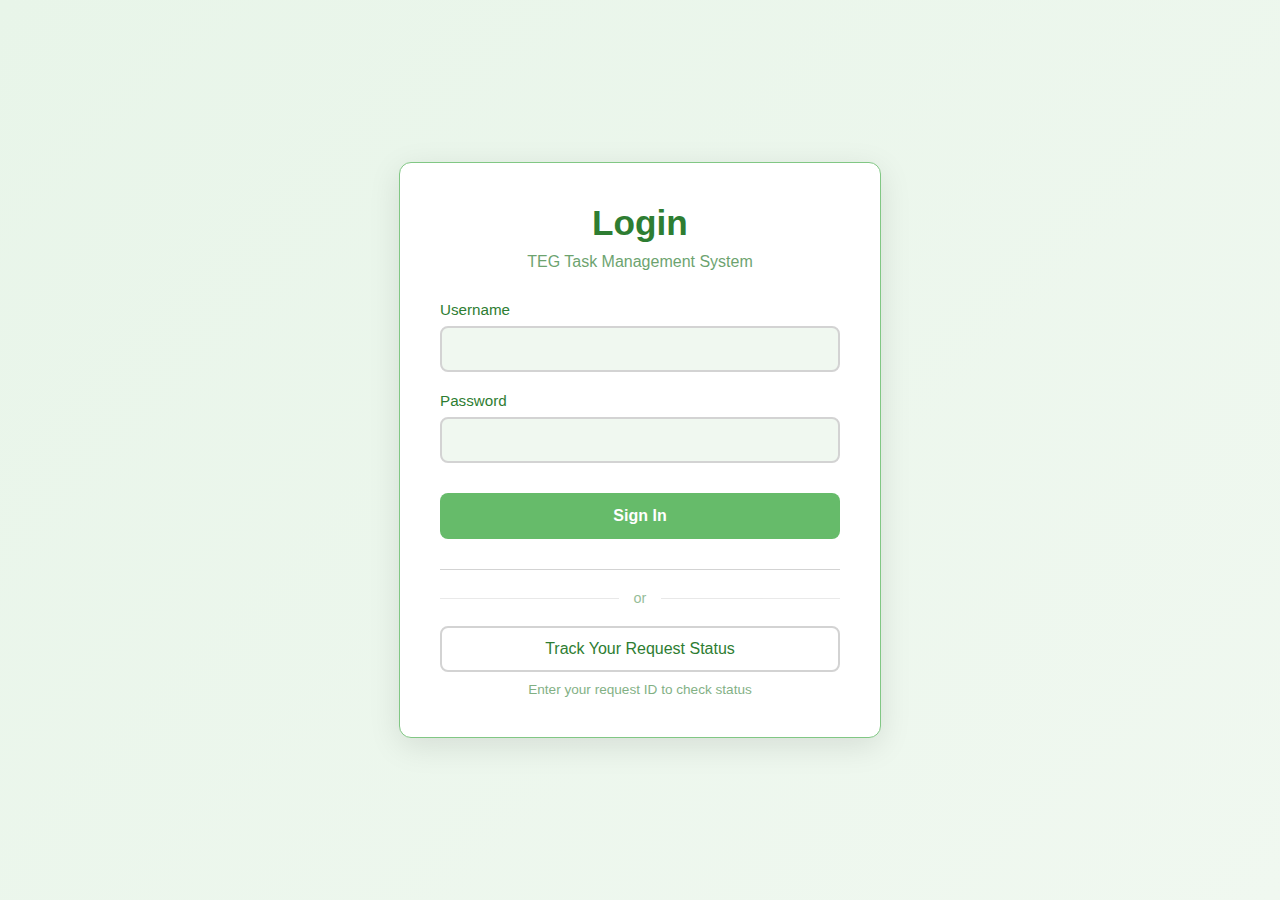
<file: frontend/index.html>
<!DOCTYPE html>
<html lang="en">
<head>
    <meta charset="UTF-8">
    <meta name="viewport" content="width=device-width, initial-scale=1.0">
    <title>TEG - TMS</title>
    <link rel="stylesheet" href="style.css">
</head>
<body>
    <!-- Login Screen -->
    <div class="login-container" id="login-container">
        <div class="login-box">
            <div class="login-header">
                <h1>Login</h1>
                <p>TEG Task Management System</p>
            </div>
            <form id="login-form" class="login-form">
                <div class="form-group">
                    <label for="username">Username</label>
                    <input type="text" id="username" name="username" required autocomplete="username">
                </div>
                <div class="form-group">
                    <label for="password">Password</label>
                    <input type="password" id="password" name="password" required autocomplete="current-password">
                </div>
                <button type="submit" class="login-button" id="login-button">
                    <span class="button-text">Sign In</span>
                    <span class="button-loader" style="display: none;">⟳</span>
                </button>
                <div class="error-message" id="error-message" style="display: none;"></div>
            </form>
            
            <div class="guest-section">
                <div class="guest-divider">
                    <span>or</span>
                </div>
                <button type="button" class="guest-login-button" id="guest-login-button">
                    Track Your Request Status
                </button>
                <p class="guest-help-text">Enter your request ID to check status</p>
            </div>
        </div>
    </div>

    <!-- Main Application (Hidden until login) -->
    <div class="app-container" id="app-container" style="display: none;">
        <!-- User Info Bar -->
        <div class="user-bar">
            <div class="user-info">
                <span id="user-name">Welcome, User</span>
                <span id="user-role" class="user-role"></span>
            </div>
            <button id="logout-button" class="logout-button" title="Logout">Sign Out</button>
        </div>

        <!-- Sliding Add Task Panel -->
        <div class="add-task-panel" id="add-task-panel">
            <div class="overlay-content">
                <h2>Configure Task</h2>
                <form id="add-task-form">
                    <label for="client-name">Client:</label>
                    <input type="text" id="client-name" name="client-name" required>
                    
                    <label>Type:</label>
                    <div class="type-options">
                        <div class="type-row">
                            <div class="type-box" data-type="BDL">BDL</div>
                            <div class="type-box" data-type="SDL">SDL</div>
                        </div>
                        <div class="type-row">
                            <div class="type-box" data-type="nBDL">nBDL</div>
                            <div class="type-box" data-type="nPO">nPO</div>
                        </div>
                        <div class="type-row single">
                            <div class="type-box" data-type="Misc">Misc</div>
                        </div>
                    </div>

                    <div id="misc-input-container" style="display: none;">
                        <label for="misc-type">Misc Type:</label>
                        <input type="text" id="misc-type" name="misc-type" placeholder="Enter misc type (optional)">
                    </div>

                    <label for="address">Address:</label>
                    <textarea id="address" name="address" rows="3" placeholder="Enter address (optional)"></textarea>

                    <label>Processing:</label>
                    <div class="processing-options">
                        <div class="processing-box" data-processing="normal">Normal</div>
                        <div class="processing-box" data-processing="expedited">Expedited</div>
                    </div>
                    
                    <div class="form-buttons">
                        <button type="button" id="cancel-button" title="Cancel">✕</button>
                        <button type="submit" id="submit-button" title="Submit">✓</button>
                    </div>
                </form>
            </div>
        </div>

        <div class="header-container">
            <h1 style="text-align: left;">Kanban</h1>
            <div class="right-controls">
                <label class="theme-toggle" title="Toggle dark mode">
                    <input type="checkbox" id="theme-toggle">
                    <span class="toggle-track">
                        <span class="toggle-indicator">
                            <span class="toggle-icon light">☀</span>
                            <span class="toggle-icon dark">☽</span>
                        </span>
                    </span>
                </label>
            </div>
        </div>
        <div class="board">
            <div class="column" id="todo">
                <div class="header" style="text-transform: uppercase;">
                    <h2>To Do</h2>
                    <button id="add-task-button">Add Task</button>
                </div>
                <div class="task-container">
                    <!-- Tasks will be dynamically added here -->
                </div>
            </div>
            <div class="column" id="in-review">
                <div class="header" style="text-transform: uppercase;">
                    <h2>In Review</h2>
                </div>
                <div class="task-container"></div>
            </div>
            <div class="column" id="awaiting-documents">
                <div class="header">
                    <h2>Awaiting Documents</h2>
                </div>
                <div class="task-container"></div>
            </div>
            <div class="column" id="done">
                <div class="header">
                    <h2>Done</h2>
                    <button id="clear-done-button">Clear</button>
                </div>
                <div class="task-container"></div>
            </div>
        </div>
    </div>
    <script src="script.js"></script>
</body>
</html>
</file>
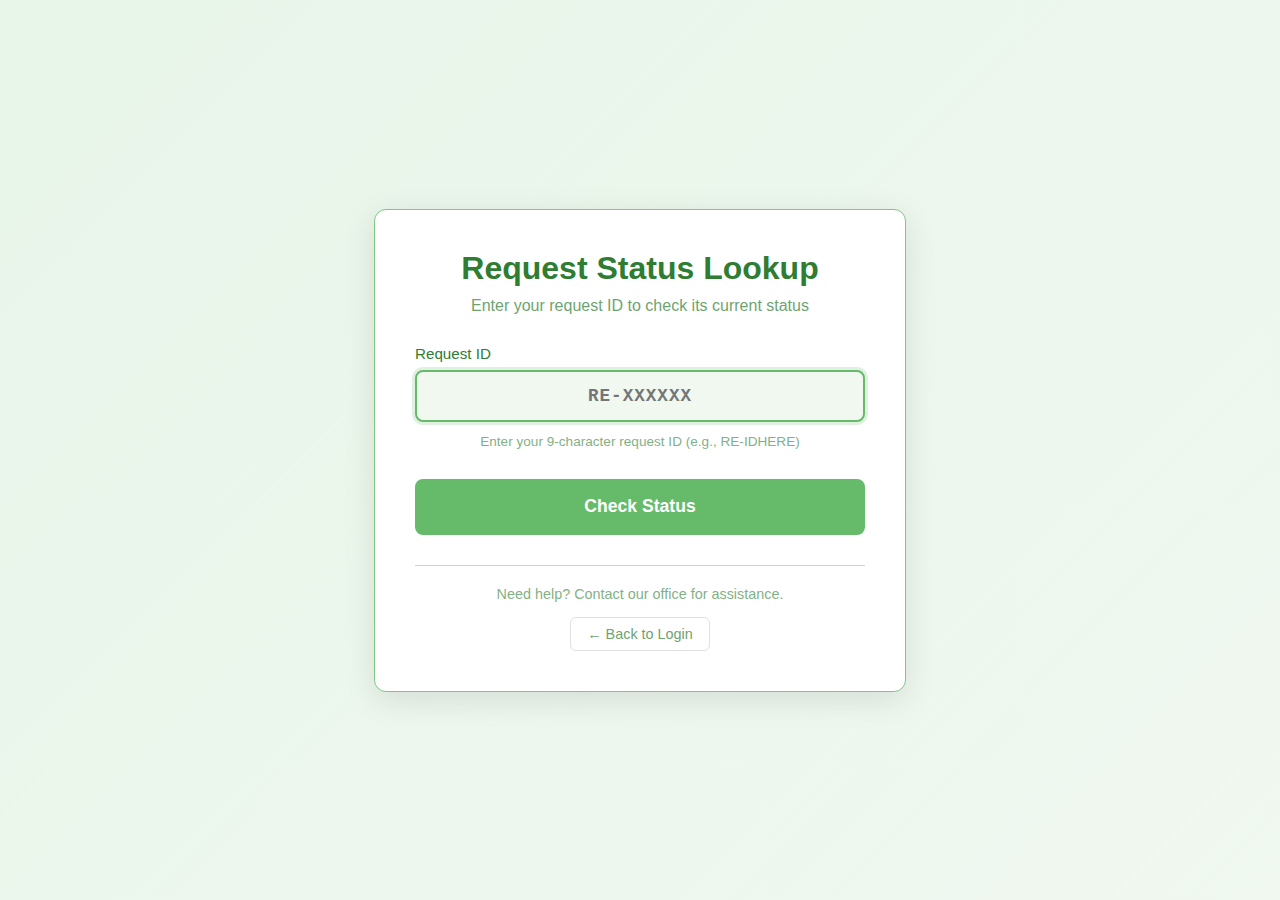
<file: frontend/guest-lookup.html>
<!DOCTYPE html>
<html lang="en">
<head>
    <meta charset="UTF-8">
    <meta name="viewport" content="width=device-width, initial-scale=1.0">
    <title>TEG - RSL</title>
    <link rel="stylesheet" href="style.css">
</head>
<body data-theme="light">
    <div class="guest-container">
        <div class="guest-lookup-box">
            <div class="guest-header">
                <h1>Request Status Lookup</h1>
                <p>Enter your request ID to check its current status</p>
            </div>
            
            <form id="guest-lookup-form" class="guest-form">
                <div class="form-group">
                    <label for="task-id">Request ID</label>
                    <input
                        type="text"
                        id="task-id"
                        name="task-id"
                        placeholder="RE-XXXXXX"
                        maxlength="9"
                        pattern="RE-[A-Za-z0-9]{6}"
                        required
                        autocomplete="off"
                    >
                    <small class="input-help">Enter your 9-character request ID (e.g., RE-IDHERE)</small>
                </div>
                
                <button type="submit" class="lookup-button" id="lookup-btn">
                    <span class="button-text">Check Status</span>
                    <span class="button-loader" style="display: none;">⟳</span>
                </button>
                
                <div id="error-message" class="error-message" style="display: none;"></div>
            </form>
            
            <div class="guest-footer">
                <p>Need help? Contact our office for assistance.</p>
                <button type="button" class="back-to-login-btn" onclick="window.location.href='index.html'">
                    ← Back to Login
                </button>
            </div>
        </div>
    </div>

    <!-- Status Modal -->
    <div id="status-modal" class="status-modal" style="display: none;">
        <div class="status-modal-content">
            <div class="status-header">
                <h2>Task Status</h2>
            </div>
            <div class="status-body">
                <div class="task-id-display" id="modal-task-id"></div>
                <div class="status-message" id="modal-status-message"></div>
            </div>
            <div class="status-footer">
                <button type="button" class="status-ok-btn" id="status-ok-btn">OK</button>
            </div>
        </div>
    </div>

    <script src="guest-lookup.js"></script>
</body>
</html>
</file>
<file: frontend/style.css>
:root {
    /* Light theme colors */
    --bg-color: #e8f5e9;
    --text-color: #2e7d32;
    --column-bg: #f0f8f0;
    --column-border: #81c784;
    --header-bg: #a5d6a7;
    --task-bg: #ffffff;
    --task-border: #d3d3d3;
    --button-bg: #66bb6a;
    --button-hover: #43a047;
    --toggle-bg: #e0e0e0;
    --toggle-indicator: #ffffff;
}

[data-theme="dark"] {
    /* Dark theme colors - monochromatic */
    --bg-color: #121212;
    --text-color: #ffffff;
    --column-bg: #1d1d1d;
    --column-border: #2d2d2d;
    --header-bg: #2a2a2a;
    --task-bg: #333333;
    --task-border: #404040;
    --button-bg: #333333;
    --button-hover: #404040;
    --toggle-bg: #333333;
    --toggle-indicator: #ffffff;
}

body {
    transition: background-color 0.3s ease, color 0.3s ease;
    font-family: "Roboto", sans-serif;
    margin: 0;
    padding: 0;
    background-color: var(--bg-color);
    color: var(--text-color);
    min-height: 100vh;
    overflow-x: auto;
}

/* ===== LOGIN STYLES ===== */
.login-container {
    display: flex;
    justify-content: center;
    align-items: center;
    min-height: 100vh;
    width: 100%;
    background: linear-gradient(135deg, var(--bg-color) 0%, var(--column-bg) 100%);
    padding: 20px;
    box-sizing: border-box;
}

.login-box {
    background-color: var(--task-bg);
    border-radius: 12px;
    box-shadow: 0 8px 32px rgba(0, 0, 0, 0.1);
    padding: 40px;
    width: 100%;
    max-width: 400px;
    border: 1px solid var(--column-border);
}

.login-header {
    text-align: center;
    margin-bottom: 30px;
}

.login-header h1 {
    color: var(--text-color);
    margin: 0 0 10px 0;
    font-size: 2.2rem;
    font-weight: 600;
}

.login-header p {
    color: var(--text-color);
    margin: 0;
    opacity: 0.7;
    font-size: 1rem;
}

.login-form {
    display: flex;
    flex-direction: column;
    gap: 20px;
}

.form-group {
    display: flex;
    flex-direction: column;
    gap: 8px;
}

.form-group label {
    color: var(--text-color);
    font-weight: 500;
    font-size: 0.95rem;
}

.form-group input {
    padding: 12px 16px;
    border: 2px solid var(--task-border);
    border-radius: 8px;
    background-color: var(--column-bg);
    color: var(--text-color);
    font-size: 1rem;
    transition: all 0.3s ease;
    box-sizing: border-box;
}

.form-group input:focus {
    outline: none;
    border-color: var(--button-bg);
    box-shadow: 0 0 0 3px rgba(102, 187, 106, 0.2);
}

.login-button {
    background-color: var(--button-bg);
    color: white;
    border: none;
    border-radius: 8px;
    padding: 14px 20px;
    font-size: 1rem;
    font-weight: 600;
    cursor: pointer;
    transition: all 0.3s ease;
    display: flex;
    align-items: center;
    justify-content: center;
    gap: 8px;
    margin-top: 10px;
}

.login-button:hover {
    background-color: var(--button-hover);
    transform: translateY(-1px);
    box-shadow: 0 4px 12px rgba(0, 0, 0, 0.15);
}

.login-button:active {
    transform: translateY(0);
}

.login-button:disabled {
    background-color: #ccc;
    cursor: not-allowed;
    transform: none;
    box-shadow: none;
}

/* Dark mode login button styling */
[data-theme="dark"] .login-button {
    background-color: #1a1a1a;
    border: 2px solid #666666;
}

[data-theme="dark"] .login-button:hover {
    background-color: #2a2a2a;
    border-color: #777777;
}

[data-theme="dark"] .login-button:disabled {
    background-color: #111111;
    border-color: #333333;
}

.button-loader {
    animation: spin 1s linear infinite;
}

@keyframes spin {
    from { transform: rotate(0deg); }
    to { transform: rotate(360deg); }
}

.error-message {
    background-color: #ffebee;
    color: #c62828;
    padding: 12px 16px;
    border-radius: 8px;
    border-left: 4px solid #f44336;
    font-size: 0.9rem;
    margin-top: 10px;
}

[data-theme="dark"] .error-message {
    background-color: #3e2723;
    color: #ef5350;
    border-left-color: #d32f2f;
}

.login-footer {
    text-align: center;
    margin-top: 30px;
    padding-top: 20px;
    border-top: 1px solid var(--task-border);
}

.login-footer p {
    color: var(--text-color);
    opacity: 0.6;
    font-size: 0.9rem;
    margin: 0;
}

/* ===== GUEST LOGIN SECTION ===== */
.guest-section {
    margin-top: 30px;
    padding-top: 20px;
    border-top: 1px solid var(--task-border);
    text-align: center;
}

.guest-divider {
    position: relative;
    margin-bottom: 20px;
    color: var(--text-color);
    opacity: 0.5;
    font-size: 0.9rem;
}

.guest-divider span {
    background-color: var(--task-bg);
    padding: 0 15px;
    position: relative;
    z-index: 1;
}

.guest-divider::before {
    content: '';
    position: absolute;
    top: 50%;
    left: 0;
    right: 0;
    height: 1px;
    background-color: var(--task-border);
    z-index: 0;
}

.guest-login-button {
    background: none;
    color: var(--text-color);
    border: 2px solid var(--task-border);
    border-radius: 8px;
    padding: 12px 24px;
    font-size: 1rem;
    font-weight: 500;
    cursor: pointer;
    transition: all 0.3s ease;
    width: 100%;
    margin-bottom: 10px;
}

.guest-login-button:hover {
    border-color: var(--button-bg);
    color: var(--button-bg);
    background-color: rgba(102, 187, 106, 0.05);
}

.guest-help-text {
    color: var(--text-color);
    opacity: 0.6;
    font-size: 0.85rem;
    margin: 0;
}

/* Dark mode adjustments */
[data-theme="dark"] .guest-login-button:hover {
    border-color: #777777;
    color: #ffffff;
    background-color: rgba(255, 255, 255, 0.05);
}

/* ===== USER BAR STYLES (FIXED RESPONSIVE) ===== */
.user-bar {
    width: 100%;
    background-color: var(--header-bg);
    border-bottom: 1px solid var(--column-border);
    padding: 12px 20px;
    display: flex;
    justify-content: space-between;
    align-items: center;
    box-shadow: 0 2px 4px rgba(0, 0, 0, 0.1);
    position: sticky;
    top: 0;
    z-index: 100;
    min-height: 48px;
    box-sizing: border-box;
}

.user-info {
    display: flex;
    align-items: center;
    gap: 12px;
    flex: 1;
    min-width: 0; /* Allow text to shrink */
}

.user-info span {
    color: var(--text-color);
    font-weight: 500;
}

#user-name {
    white-space: nowrap;
    overflow: hidden;
    text-overflow: ellipsis;
    max-width: 300px;
}

.user-role {
    color: white !important;
    padding: 4px 8px;
    border-radius: 12px;
    font-size: 0.8rem;
    font-weight: 600;
    white-space: nowrap;
    flex-shrink: 0;
}

.logout-button {
    background-color: var(--button-bg);
    color: white;
    border: none;
    border-radius: 6px;
    padding: 8px 16px;
    cursor: pointer;
    font-size: 0.9rem;
    font-weight: 500;
    transition: all 0.3s ease;
    white-space: nowrap;
    flex-shrink: 0;
}

.logout-button:hover {
    background-color: #f44336;
    transform: translateY(-1px);
}

/* ===== APP CONTAINER (FULL VIEWPORT) ===== */
.app-container {
    width: 100%;
    min-height: 100vh;
    display: flex;
    flex-direction: column;
}

/* ===== HEADER CONTAINER (RESPONSIVE) ===== */
.header-container {
    display: flex;
    align-items: center;
    justify-content: space-between;
    gap: 20px;
    margin: 20px 0;
    padding: 0 20px;
    width: calc(100% - 40px);
    box-sizing: border-box;
    flex-wrap: wrap;
}

.history-controls {
    display: flex;
    gap: 10px;
    flex-shrink: 0;
}

.history-controls button {
    background: none;
    border: 2px solid var(--text-color);
    border-radius: 50%;
    color: var(--text-color);
    width: 36px;
    height: 36px;
    cursor: pointer;
    font-size: 20px;
    display: flex;
    align-items: center;
    justify-content: center;
    transition: all 0.2s ease;
}

.history-controls button:hover:not(:disabled) {
    background-color: var(--button-hover);
    color: white;
}

.history-controls button:disabled {
    opacity: 0.5;
    cursor: not-allowed;
    border-color: #888;
    color: #888;
}

.history-controls button:disabled:hover {
    background: none;
    color: #888;
}

h1 {
    margin: 0;
    font-size: 2rem;
    color: var(--text-color);
    text-align: center;
    flex: 1;
    min-width: 0;
}

.right-controls {
    flex-shrink: 0;
}

/* ===== BOARD STYLES (FULLY RESPONSIVE) ===== */
.board {
    display: flex;
    gap: 20px;
    padding: 20px;
    width: calc(100% - 40px);
    box-sizing: border-box;
    overflow-x: auto;
    flex: 1;
    min-height: 0;
}

/* Ensure board stretches to full viewport width */
@media (min-width: 1200px) {
    .board {
        justify-content: center;
        max-width: none;
    }
}

.header {
    display: flex;
    justify-content: space-between;
    align-items: center;
    padding: 10px;
    background-color: var(--header-bg);
    border-radius: 8px;
    box-shadow: 0 2px 4px rgba(0, 0, 0, 0.2);
}

.header h2 {
    text-transform: none;
    margin: 0;
    font-size: 1.2rem;
    color: var(--text-color);
}

#add-task-button {
    background-color: var(--button-bg);
    color: #ffffff;
    border: none;
    border-radius: 5px;
    padding: 5px 10px;
    cursor: pointer;
    font-size: 0.9rem;
    transition: all 0.3s ease;
}

#add-task-button:hover:not(:disabled) {
    background-color: #2196f3;
}

#add-task-button:disabled {
    cursor: not-allowed;
    background-color: #ccc;
}

[data-theme="dark"] #add-task-button:hover:not(:disabled) {
    background-color: #1976d2;
}

#clear-done-button {
    background-color: var(--button-bg);
    color: #ffffff;
    border: none;
    border-radius: 5px;
    padding: 5px 10px;
    cursor: pointer;
    font-size: 0.9rem;
    transition: all 0.3s ease;
}

#clear-done-button:hover:not(:disabled) {
    background-color: #f44336;
}

#clear-done-button:disabled {
    cursor: not-allowed;
    background-color: #ccc;
}

[data-theme="dark"] #clear-done-button {
    background-color: var(--button-bg);
}

[data-theme="dark"] #clear-done-button:hover:not(:disabled) {
    background-color: #d32f2f;
}

/* ===== COLUMN STYLES (RESPONSIVE WIDTH) ===== */
.column {
    background-color: var(--column-bg);
    border: 1px solid var(--column-border);
    border-radius: 8px;
    min-width: 280px;
    flex: 1;
    max-width: 350px;
    min-height: 400px;
    display: flex;
    flex-direction: column;
    box-shadow: 0 4px 6px rgba(0, 0, 0, 0.1);
}

/* Responsive columns for smaller screens */
@media (max-width: 1200px) {
    .column {
        min-width: 250px;
        max-width: none;
    }
}

@media (max-width: 768px) {
    .board {
        flex-direction: column;
    }
    
    .column {
        min-width: auto;
        max-width: none;
        width: 100%;
    }
    
    .header-container {
        flex-direction: column;
        gap: 15px;
        text-align: center;
    }
    
    h1 {
        font-size: 1.5rem;
    }
}

.task-container {
    padding: 15px;
    display: flex;
    flex-direction: column;
    gap: 15px;
    flex: 1;
}

.task {
    margin: 5px auto;
    padding: 10px;
    width: calc(100% - 30px);
    background-color: var(--task-bg);
    color: var(--text-color);
    border-radius: 5px;
    cursor: grab;
    text-align: left;
    box-shadow: 0 4px 8px rgba(128, 128, 128, 0.3);
    border: 1px solid #d3d3d3;
    transition: all 0.2s;
    position: relative;
    display: flex;
    flex-direction: column;
    min-height: 80px;
}

.task[draggable="false"] {
    cursor: default;
    opacity: 0.8;
}

.task .task-type.expedited {
    position: relative;
}

.task .task-type.expedited::after {
    content: "!";
    display: inline-block;
    margin-left: 5px;
    font-weight: bold;
    color: #f44336;
}

/* Drag placeholder styling */
.drag-placeholder {
    background: rgba(0, 123, 255, 0.1) !important;
    border: 2px dashed #007bff !important;
    opacity: 0.3 !important;
    pointer-events: none !important;
    animation: pulse-border 1.5s ease-in-out infinite;
}

[data-theme="dark"] .drag-placeholder {
    background: rgba(66, 165, 245, 0.15) !important;
    border: 2px dashed #42a5f5 !important;
    animation: pulse-border-dark 1.5s ease-in-out infinite;
}

@keyframes pulse-border {
    0% {
        border-color: #007bff;
    }
    50% {
        border-color: #0056b3;
    }
    100% {
        border-color: #007bff;
    }
}

@keyframes pulse-border-dark {
    0% {
        border-color: #42a5f5;
    }
    50% {
        border-color: #1976d2;
    }
    100% {
        border-color: #42a5f5;
    }
}

.task-header {
    margin-bottom: 8px;
}

.task-custom-id {
    font-family: 'Courier New', monospace;
    font-weight: 700;
    font-size: 18px;
    color: #1b5e20;
    margin: 0;
    padding: 0;
    background: none;
    border: none;
    display: inline-block;
    align-self: center;
}

[data-theme="dark"] .task-custom-id {
    color: white;
}

.task-client {
    margin: 0;
    font-size: 1.1em;
    font-weight: 600;
}

.task-type, .task-expedited {
    display: inline-block;
    padding: 2px 10px;
    border-radius: 12px;
    font-size: 0.8em;
    color: white;
    margin: 3px 6px 3px 0;
}

.task-labels {
    margin-bottom: 8px;
}

.task-expedited {
    background-color: #f44336;
    margin-top: 3px;
}

[data-theme="dark"] .task-expedited {
    background-color: #d32f2f;
}

/* Type label colors - light mode */
.task-type[data-type="BDL"],
.task-type[data-type="nBDL"] {
    background-color: #4caf50;
}

.task-type[data-type="SDL"],
.task-type[data-type="nPO"] {
    background-color: #ff9800;
}

.task-type[data-type="Misc"] {
    background-color: #9c27b0;
}

/* Type label colors - dark mode */
[data-theme="dark"] .task-type[data-type="BDL"],
[data-theme="dark"] .task-type[data-type="nBDL"] {
    background-color: #2e7d32;
}

[data-theme="dark"] .task-type[data-type="SDL"],
[data-theme="dark"] .task-type[data-type="nPO"] {
    background-color: #f57c00;
}

[data-theme="dark"] .task-type[data-type="Misc"] {
    background-color: #7b1fa2;
}

/* New top section for ID and buttons */
.task-top-section {
    width: calc(100% + 20px);
    margin: -10px -10px 10px -10px;
    padding: 8px 10px;
    display: flex;
    justify-content: space-between;
    align-items: center;
    min-height: 24px;
    border: 1px solid #a5d6a7;
    border-bottom: 2px solid #66bb6a;
    background-color: #c8e6c9;
    border-radius: 5px 5px 0 0;
    box-sizing: border-box;
}

/* Dark mode styling for top section */
[data-theme="dark"] .task-top-section {
    background-color: #424242;
    border-color: #616161;
    border-bottom-color: #757575;
}

.task-button-container {
    display: flex;
    gap: 8px;
    align-items: center;
}

.task-btn {
    background: none;
    border: none;
    font-size: 1.2rem;
    font-weight: bold;
    cursor: pointer;
    opacity: 0;
    transition: opacity 0.2s;
    z-index: 2;
    padding: 0;
    line-height: 1;
    position: static;
}

.edit-task-btn {
    color: var(--text-color);
}

.delete-task-btn {
    color: #f44336;
}

.task:hover .task-btn {
    opacity: 1;
}

.task-owner {
    font-size: 0.8em;
    color: var(--text-color);
    opacity: 0.7;
    margin-top: auto;
    font-style: italic;
    text-align: right;
    align-self: flex-end;
    width: 100%;
}

.task:active {
    transform: scale(1.05);
}

.overlay-content {
    width: 600px;
    max-width: 90vw;
    margin: auto;
    padding: 30px;
    box-sizing: border-box;
    background-color: var(--column-bg);
    border-radius: 10px;
    box-shadow: 0 4px 8px rgba(0, 0, 0, 0.2);
    font-family: Arial, sans-serif;
    color: var(--text-color);
}

.overlay-content h2 {
    text-align: center;
    margin-bottom: 20px;
    color: #2e7d32;
}

[data-theme="dark"] .overlay-content h2 {
    color: var(--text-color);
}

/* Theme toggle styles */
.theme-toggle {
    position: relative;
    display: inline-block;
    cursor: pointer;
}

.theme-toggle input {
    opacity: 0;
    width: 0;
    height: 0;
}

.toggle-track {
    display: block;
    width: 60px;
    height: 30px;
    background-color: var(--toggle-bg);
    border-radius: 12px;
    position: relative;
    transition: background-color 0.3s ease;
}

.toggle-indicator {
    position: absolute;
    top: 3px;
    left: 3px;
    width: 24px;
    height: 24px;
    background-color: var(--toggle-indicator);
    border-radius: 50%;
    transition: transform 0.3s ease;
    display: flex;
    align-items: center;
    justify-content: center;
}

.toggle-icon {
    font-size: 16px;
    line-height: 1;
}

.toggle-icon.light {
    display: block;
    color: #ff9800;
}

.toggle-icon.dark {
    display: none;
    color: #ffb74d;
}

/* When toggled */
.theme-toggle input:checked + .toggle-track {
    background-color: var(--toggle-bg);
}

.theme-toggle input:checked + .toggle-track .toggle-indicator {
    transform: translateX(30px);
}

.theme-toggle input:checked + .toggle-track .toggle-icon.light {
    display: none;
}

.theme-toggle input:checked + .toggle-track .toggle-icon.dark {
    display: block;
}

/* Sliding Add Task Panel */
.add-task-panel {
    position: fixed;
    top: 0;
    left: 0;
    width: 100%;
    height: 100%;
    background-color: rgba(0, 0, 0, 0.5);
    display: flex;
    justify-content: center;
    align-items: flex-start;
    transform: translateY(-100%);
    transition: transform 0.3s ease-in-out;
    z-index: 1000;
    opacity: 0;
    pointer-events: none;
}

.add-task-panel.visible {
    transform: translateY(0);
    opacity: 1;
    pointer-events: auto;
}

.add-task-panel .overlay-content {
    margin-top: 50px;
    transform: translateY(-30px);
    opacity: 0;
    transition: all 0.3s ease-out;
}

#add-task-form textarea {
    resize: vertical;
    min-height: 60px;
    font-family: inherit;
}

.task-address {
    margin-top: 8px;
    margin-bottom: 12px;
    font-size: 0.9em;
    color: var(--text-color);
    white-space: pre-line;
    opacity: 0.8;
    text-align: left;
    display: block;
}

.add-task-panel.visible .overlay-content {
    transform: translateY(0);
    opacity: 1;
}

#add-task-form label {
    display: block;
    margin-bottom: 8px;
    font-weight: bold;
    color: var(--text-color);
}

#add-task-form input[type="text"],
#add-task-form textarea {
    width: calc(100% - 20px);
    padding: 10px;
    margin-bottom: 15px;
    box-sizing: border-box;
    border: 1px solid var(--task-border);
    background-color: var(--task-bg);
    color: var(--text-color);
    border-radius: 5px;
}

#misc-input-container {
    margin-top: 15px;
    animation: slideDown 0.3s ease-out;
}

#misc-input-container input {
    width: calc(100% - 20px);
    padding: 10px;
    margin-top: 5px;
    box-sizing: border-box;
    border: 1px solid var(--task-border);
    background-color: var(--task-bg);
    color: var(--text-color);
    border-radius: 5px;
}

.type-options {
    display: flex;
    flex-direction: column;
    gap: 10px;
    margin-bottom: 15px;
}

.type-row {
    display: flex;
    justify-content: space-between;
    gap: 10px;
}

.type-row.single .type-box {
    width: 100%;
}

.type-row:not(.single) .type-box {
    flex: 1;
}

.type-box {
    padding: 10px 15px;
    border: 1px solid var(--task-border);
    border-radius: 5px;
    cursor: pointer;
    background-color: var(--task-bg);
    color: var(--text-color);
    transition: all 0.3s;
    text-align: center;
    display: flex;
    align-items: center;
    justify-content: center;
}

/* Light mode hover colors */
.type-box[data-type="BDL"]:hover,
.type-box[data-type="nBDL"]:hover {
    background-color: #4caf50;
    color: white;
}

.type-box[data-type="SDL"]:hover,
.type-box[data-type="nPO"]:hover {
    background-color: #ff9800;
    color: white;
}

.type-box[data-type="Misc"]:hover {
    background-color: #9c27b0;
    color: white;
}

/* Dark mode hover colors */
[data-theme="dark"] .type-box[data-type="BDL"]:hover,
[data-theme="dark"] .type-box[data-type="nBDL"]:hover {
    background-color: #2e7d32;
    color: white;
}

[data-theme="dark"] .type-box[data-type="SDL"]:hover,
[data-theme="dark"] .type-box[data-type="nPO"]:hover {
    background-color: #f57c00;
    color: white;
}

[data-theme="dark"] .type-box[data-type="Misc"]:hover {
    background-color: #7b1fa2;
    color: white;
}

/* Processing options */
.processing-options {
    display: flex;
    gap: 10px;
    margin-bottom: 15px;
}

.processing-box {
    flex: 1;
    padding: 10px 15px;
    border: 1px solid var(--task-border);
    border-radius: 5px;
    cursor: pointer;
    background-color: var(--task-bg);
    color: var(--text-color);
    transition: all 0.3s;
    text-align: center;
}

.processing-box[data-processing="normal"]:hover,
.processing-box[data-processing="normal"].selected {
    background-color: #757575;
    color: white;
}

.processing-box[data-processing="expedited"]:hover,
.processing-box[data-processing="expedited"].selected {
    background-color: #f44336;
    color: white;
}

[data-theme="dark"] .processing-box[data-processing="normal"]:hover,
[data-theme="dark"] .processing-box[data-processing="normal"].selected {
    background-color: #424242;
    color: white;
}

[data-theme="dark"] .processing-box[data-processing="expedited"]:hover,
[data-theme="dark"] .processing-box[data-processing="expedited"].selected {
    background-color: #d32f2f;
    color: white;
}

/* Selected state matches hover colors */
.type-box[data-type="BDL"].selected,
.type-box[data-type="nBDL"].selected {
    background-color: #4caf50;
    color: white;
}

.type-box[data-type="SDL"].selected,
.type-box[data-type="nPO"].selected {
    background-color: #ff9800;
    color: white;
}

.type-box[data-type="Misc"].selected {
    background-color: #9c27b0;
    color: white;
}

/* Dark mode selected colors */
[data-theme="dark"] .type-box[data-type="BDL"].selected,
[data-theme="dark"] .type-box[data-type="nBDL"].selected {
    background-color: #2e7d32;
    color: white;
}

[data-theme="dark"] .type-box[data-type="SDL"].selected,
[data-theme="dark"] .type-box[data-type="nPO"].selected {
    background-color: #f57c00;
    color: white;
}

[data-theme="dark"] .type-box[data-type="Misc"].selected {
    background-color: #7b1fa2;
    color: white;
}

.form-buttons {
    display: flex;
    justify-content: center;
    gap: 40px;
    margin-top: 30px;
}

.form-buttons button {
    width: 50px;
    height: 50px;
    border: none;
    border-radius: 50%;
    cursor: pointer;
    transition: all 0.3s;
    display: flex;
    align-items: center;
    justify-content: center;
    font-size: 24px;
}

#cancel-button {
    background-color: #f44336;
    color: white;
}

#cancel-button:hover {
    background-color: #d32f2f;
    transform: scale(1.1);
}

#submit-button {
    background-color: #4caf50;
    color: white;
}

#submit-button:hover {
    background-color: #388e3c;
    transform: scale(1.1);
}

/* Inactive user indicator */
.inactive-user-notice {
    background-color: #fff3e0;
    color: #e65100;
    padding: 8px 16px;
    margin: 10px 0;
    border-radius: 5px;
    border-left: 4px solid #ff9800;
    font-size: 0.9rem;
    text-align: center;
}

[data-theme="dark"] .inactive-user-notice {
    background-color: #3e2723;
    color: #ffb74d;
    border-left-color: #f57c00;
}

/* ===== GUEST LOOKUP STYLES ===== */
.guest-container {
    display: flex;
    justify-content: center;
    align-items: center;
    min-height: 100vh;
    width: 100%;
    background: linear-gradient(135deg, var(--bg-color) 0%, var(--column-bg) 100%);
    padding: 20px;
    box-sizing: border-box;
}

.guest-lookup-box {
    background-color: var(--task-bg);
    border-radius: 12px;
    box-shadow: 0 8px 32px rgba(0, 0, 0, 0.1);
    padding: 40px;
    width: 100%;
    max-width: 450px;
    border: 1px solid var(--column-border);
}

.guest-header {
    text-align: center;
    margin-bottom: 30px;
}

.guest-header h1 {
    color: var(--text-color);
    margin: 0 0 10px 0;
    font-size: 2rem;
    font-weight: 600;
}

.guest-header p {
    color: var(--text-color);
    margin: 0;
    opacity: 0.7;
    font-size: 1rem;
}

.guest-form {
    display: flex;
    flex-direction: column;
    gap: 20px;
}

.guest-form .form-group {
    display: flex;
    flex-direction: column;
    gap: 8px;
}

.guest-form .form-group label {
    color: var(--text-color);
    font-weight: 500;
    font-size: 0.95rem;
}

.guest-form input[type="text"] {
    padding: 14px 16px;
    border: 2px solid var(--task-border);
    border-radius: 8px;
    background-color: var(--column-bg);
    color: var(--text-color);
    font-size: 1.1rem;
    font-family: 'Courier New', monospace;
    font-weight: 600;
    letter-spacing: 1px;
    text-align: center;
    text-transform: uppercase;
    transition: all 0.3s ease;
    box-sizing: border-box;
}

.guest-form input[type="text"]:focus {
    outline: none;
    border-color: var(--button-bg);
    box-shadow: 0 0 0 3px rgba(102, 187, 106, 0.2);
}

.input-help {
    font-size: 0.85rem;
    color: var(--text-color);
    opacity: 0.6;
    text-align: center;
    margin-top: 4px;
}

.lookup-button {
    background-color: var(--button-bg);
    color: white;
    border: none;
    border-radius: 8px;
    padding: 16px 20px;
    font-size: 1.1rem;
    font-weight: 600;
    cursor: pointer;
    transition: all 0.3s ease;
    display: flex;
    align-items: center;
    justify-content: center;
    gap: 8px;
    margin-top: 10px;
    min-height: 56px;
}

.lookup-button:hover:not(:disabled) {
    background-color: var(--button-hover);
    transform: translateY(-1px);
    box-shadow: 0 4px 12px rgba(0, 0, 0, 0.15);
}

.lookup-button:disabled {
    background-color: #ccc;
    cursor: not-allowed;
    transform: none;
    box-shadow: none;
}

.guest-footer {
    text-align: center;
    margin-top: 30px;
    padding-top: 20px;
    border-top: 1px solid var(--task-border);
}

.guest-footer p {
    color: var(--text-color);
    opacity: 0.6;
    font-size: 0.9rem;
    margin: 0 0 15px 0;
}

.back-to-login-btn {
    background: none;
    color: var(--text-color);
    border: 1px solid var(--task-border);
    border-radius: 6px;
    padding: 8px 16px;
    cursor: pointer;
    font-size: 0.9rem;
    transition: all 0.3s ease;
    opacity: 0.7;
}

.back-to-login-btn:hover {
    opacity: 1;
    border-color: var(--button-bg);
    color: var(--button-bg);
}

/* ===== STATUS MODAL STYLES ===== */
.status-modal {
    position: fixed;
    top: 0;
    left: 0;
    width: 100%;
    height: 100%;
    background-color: rgba(0, 0, 0, 0.5);
    display: flex;
    justify-content: center;
    align-items: center;
    z-index: 1000;
    animation: fadeIn 0.3s ease-out;
}

.status-modal-content {
    background-color: var(--task-bg);
    border-radius: 12px;
    box-shadow: 0 8px 32px rgba(0, 0, 0, 0.2);
    width: 90%;
    max-width: 500px;
    border: 1px solid var(--column-border);
    animation: slideUp 0.3s ease-out;
}

.status-header {
    padding: 24px 24px 16px 24px;
    border-bottom: 1px solid var(--task-border);
    text-align: center;
}

.status-header h2 {
    margin: 0;
    color: var(--text-color);
    font-size: 1.5rem;
    font-weight: 600;
}

.status-body {
    padding: 24px;
    text-align: center;
}

.task-id-display {
    background: var(--column-bg);
    color: var(--text-color);
    font-family: 'Courier New', monospace;
    font-weight: 700;
    font-size: 1.3rem;
    padding: 12px 20px;
    border-radius: 8px;
    margin-bottom: 20px;
    border: 1px solid var(--task-border);
    letter-spacing: 1px;
}

.status-message {
    color: var(--text-color);
    font-size: 1.1rem;
    line-height: 1.6;
    margin-bottom: 20px;
    padding: 0 10px;
}

/* Status highlight styling for specific phrases */
.status-highlight.status-todo {
    color: #5DADE2;
    font-weight: 600;
}

.status-highlight.status-in-review {
    color: #F39C12;
    font-weight: 600;
}

.status-highlight.status-awaiting-documents {
    color: #E74C3C;
    font-weight: 600;
}

.status-highlight.status-done {
    color: #27AE60;
    font-weight: 600;
}

/* Dark mode adjustments for status highlights */
[data-theme="dark"] .status-highlight.status-todo {
    color: #85C1E9;
}

[data-theme="dark"] .status-highlight.status-in-review {
    color: #F7DC6F;
}

[data-theme="dark"] .status-highlight.status-awaiting-documents {
    color: #F1948A;
}

[data-theme="dark"] .status-highlight.status-done {
    color: #58D68D;
}

.status-footer {
    padding: 16px 24px 24px 24px;
    text-align: center;
}

.status-ok-btn {
    background-color: var(--button-bg);
    color: white;
    border: none;
    border-radius: 8px;
    padding: 12px 32px;
    font-size: 1rem;
    font-weight: 600;
    cursor: pointer;
    transition: all 0.3s ease;
    min-width: 100px;
}

.status-ok-btn:hover {
    background-color: var(--button-hover);
    transform: translateY(-1px);
}

/* Dark mode adjustments for guest interface */
[data-theme="dark"] .lookup-button {
    background-color: #1a1a1a;
    border: 2px solid #666666;
}

[data-theme="dark"] .lookup-button:hover:not(:disabled) {
    background-color: #2a2a2a;
    border-color: #777777;
}

[data-theme="dark"] .lookup-button:disabled {
    background-color: #111111;
    border-color: #333333;
}

[data-theme="dark"] .status-ok-btn {
    background-color: #1a1a1a;
    border: 2px solid #666666;
}

[data-theme="dark"] .status-ok-btn:hover {
    background-color: #2a2a2a;
    border-color: #777777;
}

/* Animations */
@keyframes fadeIn {
    from { opacity: 0; }
    to { opacity: 1; }
}

@keyframes slideUp {
    from {
        opacity: 0;
        transform: translateY(20px);
    }
    to {
        opacity: 1;
        transform: translateY(0);
    }
}

/* Responsive adjustments for guest interface */
@media (max-width: 480px) {
    .guest-lookup-box {
        padding: 30px 20px;
        margin: 10px;
    }
    
    .guest-header h1 {
        font-size: 1.6rem;
    }
    
    .status-modal-content {
        margin: 20px;
        width: calc(100% - 40px);
    }
    
    .status-body,
    .status-header,
    .status-footer {
        padding-left: 20px;
        padding-right: 20px;
    }
}
</file>
